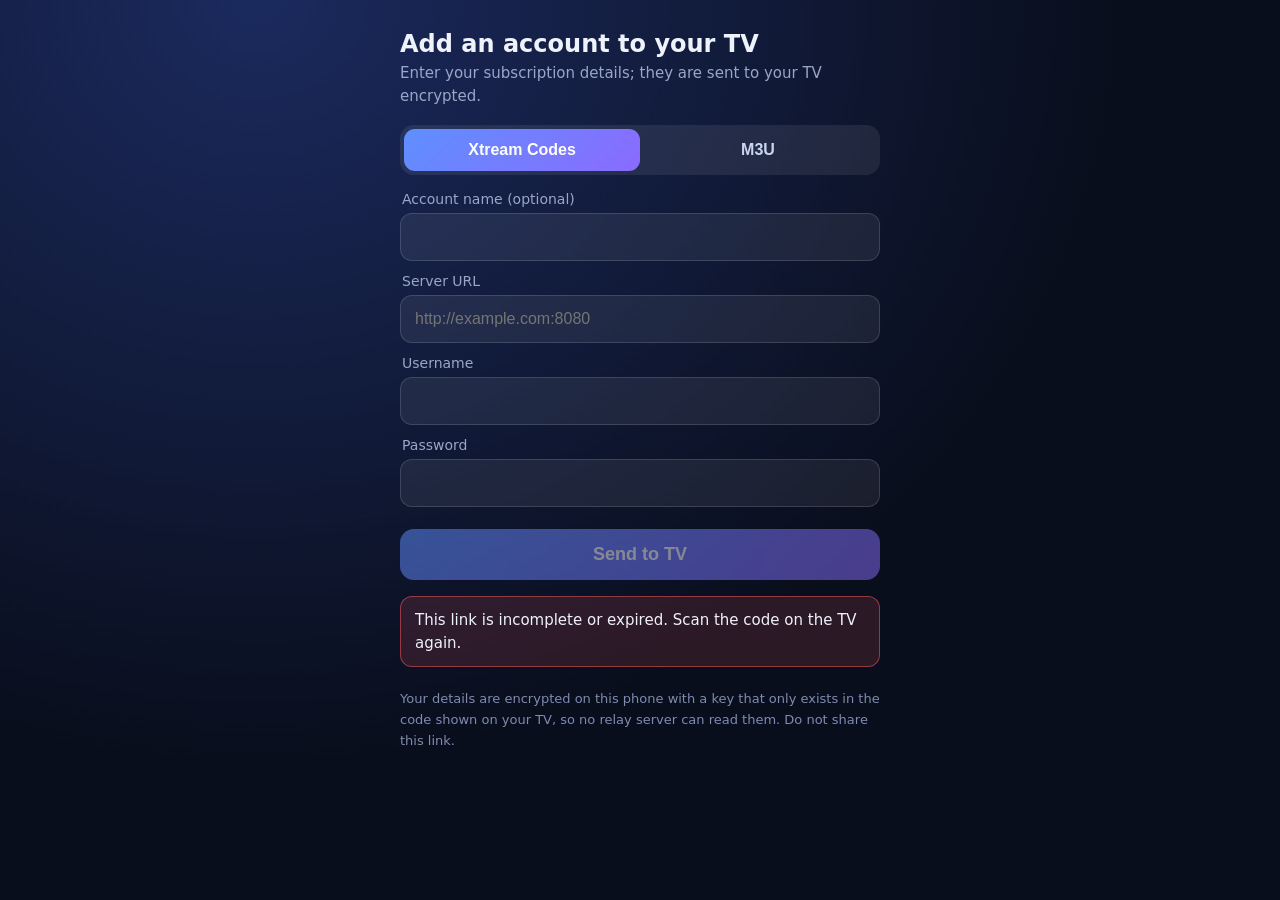
<file: add.html>
<!DOCTYPE html>
<html lang="en" dir="ltr">
<head>
<meta charset="utf-8">
<meta name="viewport" content="width=device-width, initial-scale=1">
<title>El Hana IPTV – Add account</title>
<style>
  *{box-sizing:border-box}
  body{margin:0;min-height:100vh;font-family:system-ui,-apple-system,"Segoe UI",Tahoma,Arial,sans-serif;color:#eef2fb;background:#090e1c radial-gradient(ellipse at 20% 0%,#1b2a5e,rgba(9,14,28,0) 60%);display:flex;justify-content:center}
  .card{width:100%;max-width:520px;padding:22px 20px 40px}
  h1{font-size:24px;margin:8px 0 4px} p.sub{margin:0 0 18px;color:#9aa6c8;font-size:15px;line-height:1.5}
  .seg{display:flex;background:rgba(255,255,255,.08);border-radius:14px;padding:4px;margin-bottom:16px}
  .seg button{flex:1;padding:12px;border:0;border-radius:11px;background:transparent;color:#cbd5f0;font-size:16px;font-weight:600}
  .seg button.on{background:linear-gradient(135deg,#5f8fff,#8a6bff);color:#fff}
  label{display:block;font-size:14px;color:#9aa6c8;margin:12px 2px 6px}
  input{width:100%;padding:14px;border-radius:12px;border:1px solid rgba(255,255,255,.14);background:rgba(255,255,255,.07);color:#fff;font-size:16px}
  input:focus{outline:2px solid #6f9bff}
  .go{margin-top:22px;width:100%;padding:15px;border:0;border-radius:14px;background:linear-gradient(135deg,#5f8fff,#8a6bff);color:#fff;font-size:18px;font-weight:700}
  .go:disabled{opacity:.5}
  .msg{margin-top:16px;padding:12px 14px;border-radius:12px;font-size:15px;line-height:1.5;display:none}
  .msg.ok{display:block;background:rgba(52,199,89,.15);border:1px solid rgba(52,199,89,.5)}
  .msg.err{display:block;background:rgba(255,90,90,.14);border:1px solid rgba(255,90,90,.5)}
  .note{margin-top:22px;font-size:13px;color:#7f8bb0;line-height:1.6}
  .hide{display:none}
</style>
</head>
<body>
<div class="card">
  <h1 id="t_title"></h1>
  <p class="sub" id="t_sub"></p>
  <div class="seg"><button id="bx" class="on" type="button">Xtream Codes</button><button id="bm" type="button">M3U</button></div>
  <label id="t_name"></label><input id="name" autocomplete="off">
  <div id="fx">
    <label id="t_host"></label><input id="host" inputmode="url" autocapitalize="none" autocomplete="off" placeholder="http://example.com:8080">
    <label id="t_user"></label><input id="user" autocapitalize="none" autocomplete="off">
    <label id="t_pass"></label><input id="pass" autocapitalize="none" autocomplete="off">
  </div>
  <div id="fm" class="hide">
    <label id="t_url"></label><input id="url" inputmode="url" autocapitalize="none" autocomplete="off" placeholder="http://example.com/list.m3u">
  </div>
  <button class="go" id="go" type="button"></button>
  <div class="msg" id="msg"></div>
  <div class="note" id="t_note"></div>
</div>
<script>
(function () {
  var ar = /^ar/i.test(navigator.language || '');
  var T = ar ? {
    title: 'إضافة حساب على الشاشة', sub: 'اكتب بيانات اشتراكك وسيتم إرسالها للشاشة مشفّرة.', name: 'اسم الحساب (اختياري)', host: 'رابط السيرفر', user: 'اسم المستخدم', pass: 'كلمة المرور', url: 'رابط ملف M3U',
    go: 'إرسال للشاشة', sending: 'جاري الإرسال…', ok: 'تم الإرسال ✔ — راجع الشاشة.', bad: 'الرابط ناقص أو منتهي. امسح الكود من الشاشة مرة تانية.', need: 'اكمل كل الخانات المطلوبة.', fail: 'تعذر الإرسال، تأكد من الإنترنت وجرّب تاني.',
    note: 'البيانات بتتشفر داخل الموبايل بمفتاح موجود في الكود الظاهر على الشاشة فقط، ولا يمكن لأي خادم وسيط قراءتها. لا تشارك هذا الرابط مع أحد.'
  } : {
    title: 'Add an account to your TV', sub: 'Enter your subscription details; they are sent to your TV encrypted.', name: 'Account name (optional)', host: 'Server URL', user: 'Username', pass: 'Password', url: 'M3U playlist URL',
    go: 'Send to TV', sending: 'Sending…', ok: 'Sent ✔ — check your TV.', bad: 'This link is incomplete or expired. Scan the code on the TV again.', need: 'Please fill in the required fields.', fail: 'Could not send. Check your internet connection and try again.',
    note: 'Your details are encrypted on this phone with a key that only exists in the code shown on your TV, so no relay server can read them. Do not share this link.'
  };
  if (ar) { document.documentElement.lang = 'ar'; document.documentElement.dir = 'rtl'; }
  function $(i) { return document.getElementById(i); }
  $('t_title').textContent = T.title; $('t_sub').textContent = T.sub; $('t_name').textContent = T.name; $('t_host').textContent = T.host;
  $('t_user').textContent = T.user; $('t_pass').textContent = T.pass; $('t_url').textContent = T.url; $('go').textContent = T.go; $('t_note').textContent = T.note;
  var mode = 'xtream';
  function setMode(m) { mode = m; $('bx').className = m === 'xtream' ? 'on' : ''; $('bm').className = m === 'm3u' ? 'on' : ''; $('fx').className = m === 'xtream' ? '' : 'hide'; $('fm').className = m === 'm3u' ? '' : 'hide'; }
  $('bx').onclick = function () { setMode('xtream'); }; $('bm').onclick = function () { setMode('m3u'); };

  var topic = (/[?&]t=([A-Za-z0-9]+)/.exec(location.search) || [])[1], keyB64 = (location.hash || '').replace(/^#/, '');
  function show(cls, txt) { var m = $('msg'); m.className = 'msg ' + cls; m.textContent = txt; }
  function b64uToBytes(s) { s = s.replace(/-/g, '+').replace(/_/g, '/'); while (s.length % 4) s += '='; var r = atob(s), u = new Uint8Array(r.length); for (var i = 0; i < r.length; i++) u[i] = r.charCodeAt(i); return u; }
  function bytesToB64u(u) { var s = ''; for (var i = 0; i < u.length; i++) s += String.fromCharCode(u[i]); return btoa(s).replace(/\+/g, '-').replace(/\//g, '_').replace(/=+$/, ''); }
  if (!topic || keyB64.length < 20 || !window.crypto || !crypto.subtle) { show('err', T.bad); $('go').disabled = true; }

  $('go').onclick = function () {
    var p;
    if (mode === 'm3u') { if (!$('url').value.trim()) { show('err', T.need); return; } p = { t: 'm3u', name: $('name').value.trim(), url: $('url').value.trim() }; }
    else { if (!$('host').value.trim() || !$('user').value.trim() || !$('pass').value.trim()) { show('err', T.need); return; }
      p = { t: 'xtream', name: $('name').value.trim(), host: $('host').value.trim(), user: $('user').value.trim(), pass: $('pass').value.trim() }; }
    $('go').disabled = true; show('ok', T.sending);
    var iv = crypto.getRandomValues(new Uint8Array(12)), data = new TextEncoder().encode(JSON.stringify(p));
    crypto.subtle.importKey('raw', b64uToBytes(keyB64), { name: 'AES-GCM' }, false, ['encrypt']).then(function (k) {
      return crypto.subtle.encrypt({ name: 'AES-GCM', iv: iv }, k, data);
    }).then(function (ct) {
      var out = new Uint8Array(12 + ct.byteLength); out.set(iv, 0); out.set(new Uint8Array(ct), 12);
      return fetch('https://ntfy.sh/' + topic, { method: 'POST', body: bytesToB64u(out), headers: { 'Content-Type': 'text/plain' } });
    }).then(function (r) { if (!r.ok) throw new Error('http'); show('ok', T.ok); })
      .catch(function () { show('err', T.fail); $('go').disabled = false; });
  };
})();
</script>
</body>
</html>
</file>
